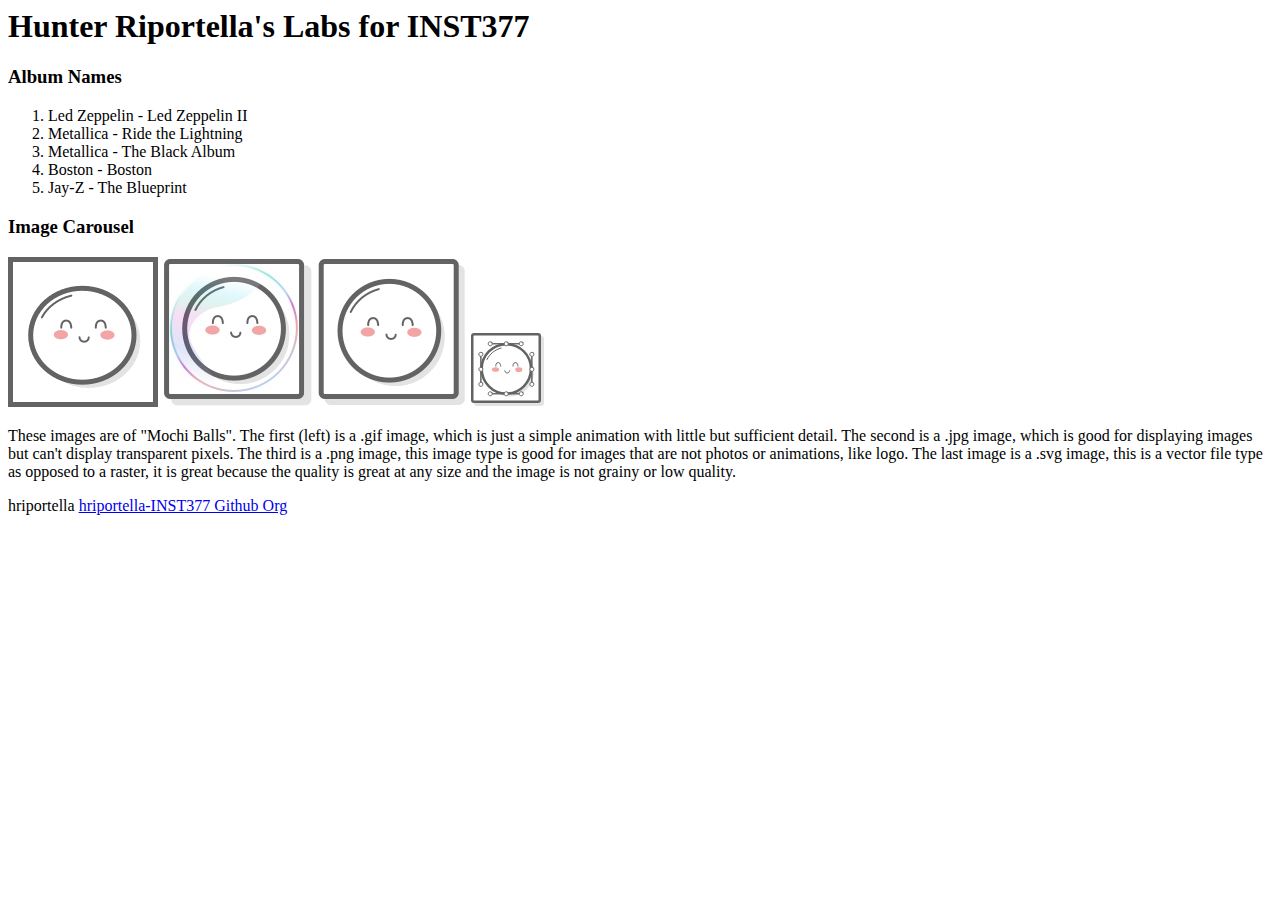
<file: client/lab_1/index.html>
<html lang="en">
<head>
  <meta charset="UTF-8">
  <meta http-equiv="X-UA-Compatible" content="IE=edge">
  <meta name="viewport" content="width=device-width, initial-scale=1.0">
  <title>Hunter Riportella Lab 1</title>
</head>
<body>
  <div>
    <header><h1>Hunter Riportella's Labs for INST377</h1></header>
    <div>
      <div>
        <h3>Album Names</h3>
        <ol>
          <li>Led Zeppelin - Led Zeppelin II</li>
          <li>Metallica - Ride the Lightning</li>
          <li>Metallica - The Black Album</li>
          <li>Boston - Boston</li>
          <li>Jay-Z - The Blueprint</li>
        </ol>
      </div>
      <div>
        <h3>Image Carousel</h3>
        <div> 
          <img src="image/mochi.gif" width = '150' alt="A dancing mochi ball">
          <img src="image/mochi.jpg" width = '150' alt="A mochi ball in a bubble">
          <img src="image/mochi.png" width = '150' alt="A mochi ball">
          <img src="image/mochi.svg" width = '75' alt="A mochi ball">
        </div>
        <div>
          <p>These images are of "Mochi Balls".
            The first (left) is a .gif image, which is just a simple animation with little but sufficient detail.
            The second is a .jpg image, which is good for displaying images but can't display transparent pixels.
            The third is a .png image, this image type is good for images that are not photos or animations, like logo.
            The last image is a .svg image, this is a vector file type as opposed to a raster, it is great 
            because the quality is great at any size and the image is not grainy or low quality.</p> 
        </div>
      </div>
    </div>
  </div>
  <footer>hriportella <a href="http://github.com/hriportella/INST377-Lab-Work" target="_blank" rel="noopener noreferrer">hriportella-INST377 Github Org</a></footer>
</body>
</html>
</file>
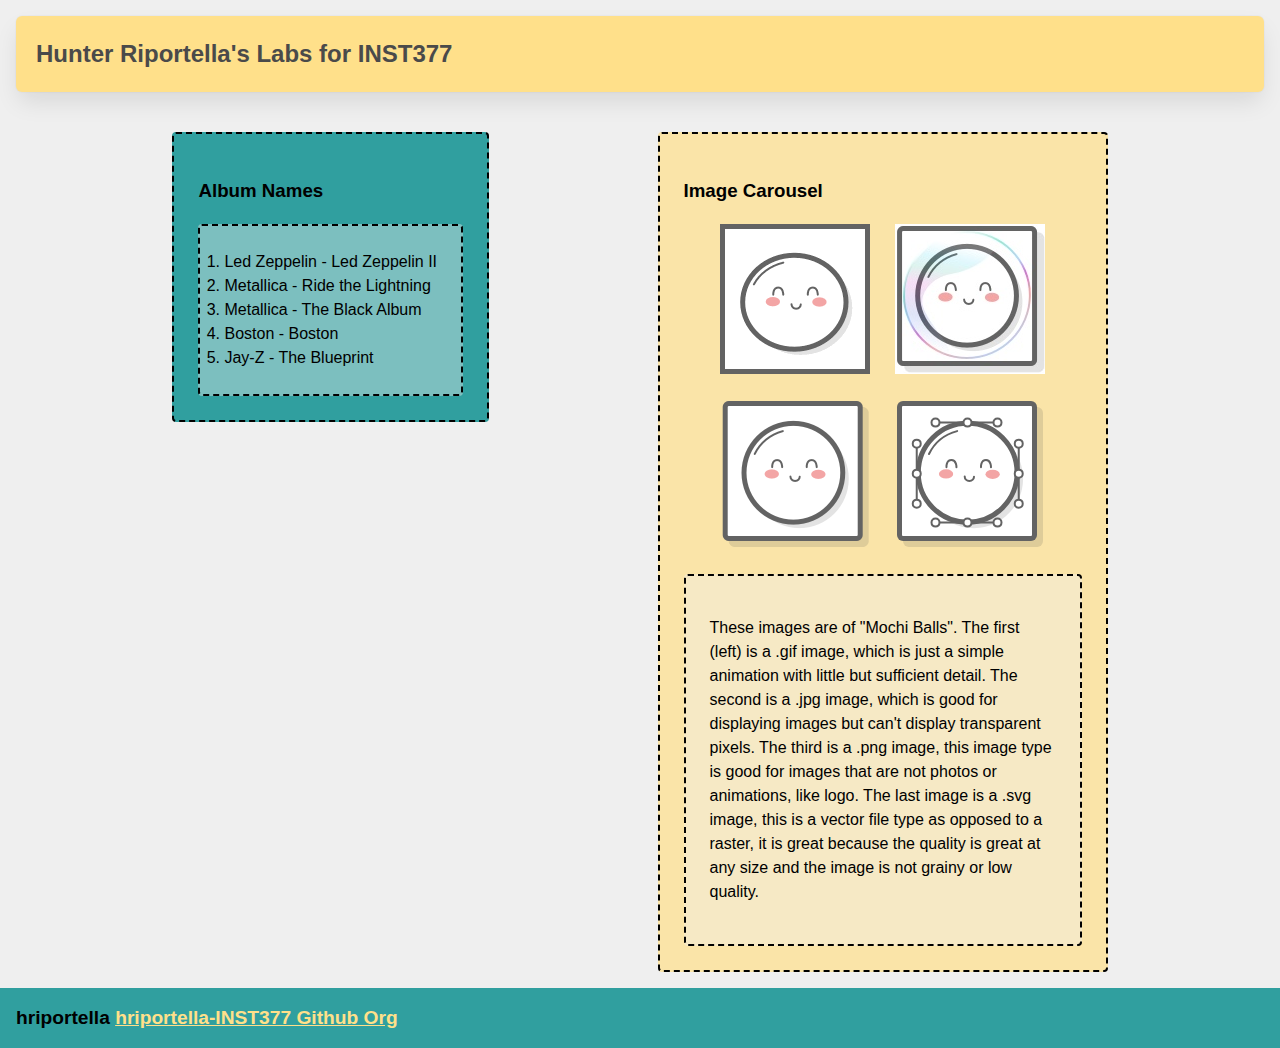
<file: client/lab_2/index.html>
<html lang="en">
<head>
  <meta charset="UTF-8">
  <meta http-equiv="X-UA-Compatible" content="IE=edge">
  <meta name="viewport" content="width=device-width, initial-scale=1.0">
  <title>Hunter Riportella Lab 1</title>
  <link rel="stylesheet" href="style.css">
</head>
<body>
  <div class="wrapper">
    <header class="header"><h1 class="header h1 ">Hunter Riportella's Labs for INST377</h1></header>
    <div class="container">
      <div class="left_section box">
        <h3>Album Names</h3>
        <ol class="box">
          <li>Led Zeppelin - Led Zeppelin II</li>
          <li>Metallica - Ride the Lightning</li>
          <li>Metallica - The Black Album</li>
          <li>Boston - Boston</li>
          <li>Jay-Z - The Blueprint</li>
        </ol>
      </div>
      <div class="right_section box">
        <h3>Image Carousel</h3>
        <div class="grid"> 
          <img class="grid img" src="image/mochi.gif" alt="A dancing mochi ball">
          <img class="grid img" src="image/mochi.jpg" alt="A mochi ball in a bubble">
          <img class="grid img" src="image/mochi.png" alt="A mochi ball">
          <img class="grid img" src="image/mochi.svg" alt="A mochi ball">
        </div>
        <div class="box">
          <p>These images are of "Mochi Balls".
            The first (left) is a .gif image, which is just a simple animation with little but sufficient detail.
            The second is a .jpg image, which is good for displaying images but can't display transparent pixels.
            The third is a .png image, this image type is good for images that are not photos or animations, like logo.
            The last image is a .svg image, this is a vector file type as opposed to a raster, it is great 
            because the quality is great at any size and the image is not grainy or low quality.</p> 
        </div>
      </div>
    </div>
  </div>
  <footer class="footer">hriportella <a href="http://github.com/hriportella/INST377-Lab-Work" target="_blank" rel="noopener noreferrer">hriportella-INST377 Github Org</a></footer>
</body>
</html>
</file>
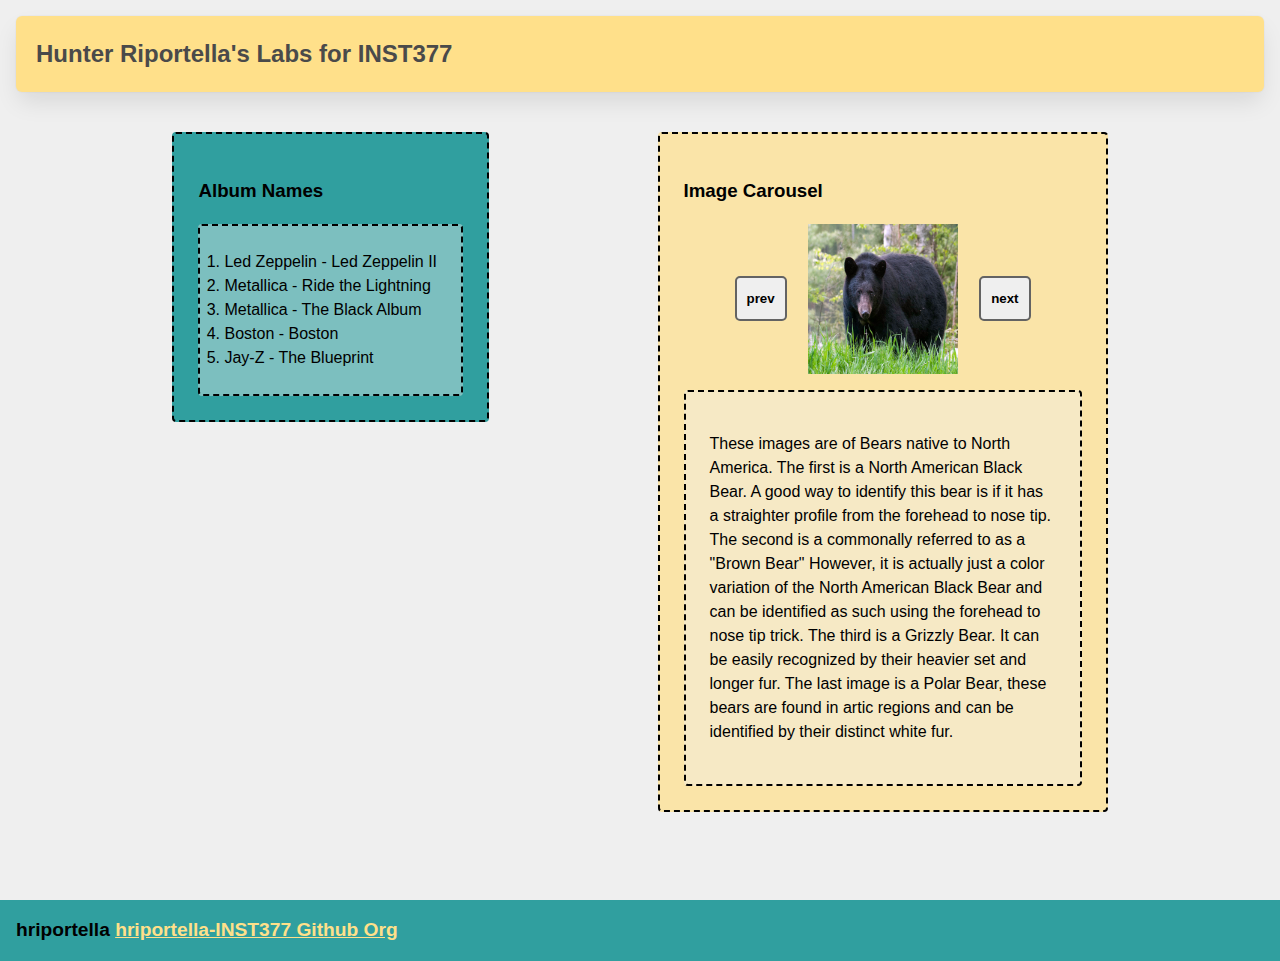
<file: client/lab_3/index.html>
<html lang="en">
<head>
  <meta charset="UTF-8">
  <meta http-equiv="X-UA-Compatible" content="IE=edge">
  <meta name="viewport" content="width=device-width, initial-scale=1.0">
  <title>Hunter Riportella Lab 1</title>
  <link rel="stylesheet" href="style.css">
</head>
<body>
  <div class="wrapper">
    <header class="header"><h1 class="header h1 ">Hunter Riportella's Labs for INST377</h1></header>
    <div class="container">
      <div class="left_section box">
        <h3>Album Names</h3>
        <ol class="box">
          <li>Led Zeppelin - Led Zeppelin II</li>
          <li>Metallica - Ride the Lightning</li>
          <li>Metallica - The Black Album</li>
          <li>Boston - Boston</li>
          <li>Jay-Z - The Blueprint</li>
        </ol>
      </div>
      <div class="right_section box">
        <h3>Image Carousel</h3>
        <div class="carousel">
            <button class="prev">prev</button>
            <div class="slides">
              <div class="carousel_item" visible><img id="slide_1" src="images/blackbear.png" alt="An image of Black Bear"></div>
              <div class="carousel_item" hidden><img id="slide_2" src="images/brownbear.png" alt="An image of Brown Bear"></div>
              <div class="carousel_item" hidden><img id="slide_3" src="images/grizzlybear.png" alt="An image of Grizzly Bear"></div>
              <div class="carousel_item" hidden><img id="slide_4" src="images/polarbear.png" alt="An image of Polar Bear"></div>
            </div>
            <button class="next">next</button>
        </div>
        <div class="box">
          <p>These images are of Bears native to North America.
            The first is a North American Black Bear. 
            A good way to identify this bear is if it has a straighter profile from the forehead to nose tip.
            The second is a commonally referred to as a "Brown Bear"
            However, it is actually just a color variation of the North American Black Bear 
            and can be identified as such using the forehead to nose tip trick.
            The third is a Grizzly Bear. It can be easily recognized by their heavier set and longer fur.
            The last image is a Polar Bear, these bears are found in artic regions and can be identified by their distinct white fur.</p> 
        </div>
      </div>
    </div>
  </div>
  <footer class="footer">hriportella <a href="http://github.com/hriportella/INST377-Lab-Work" target="_blank" rel="noopener noreferrer">hriportella-INST377 Github Org</a></footer>
  <script src="script.js" ></script>
</body>
</html>
</file>
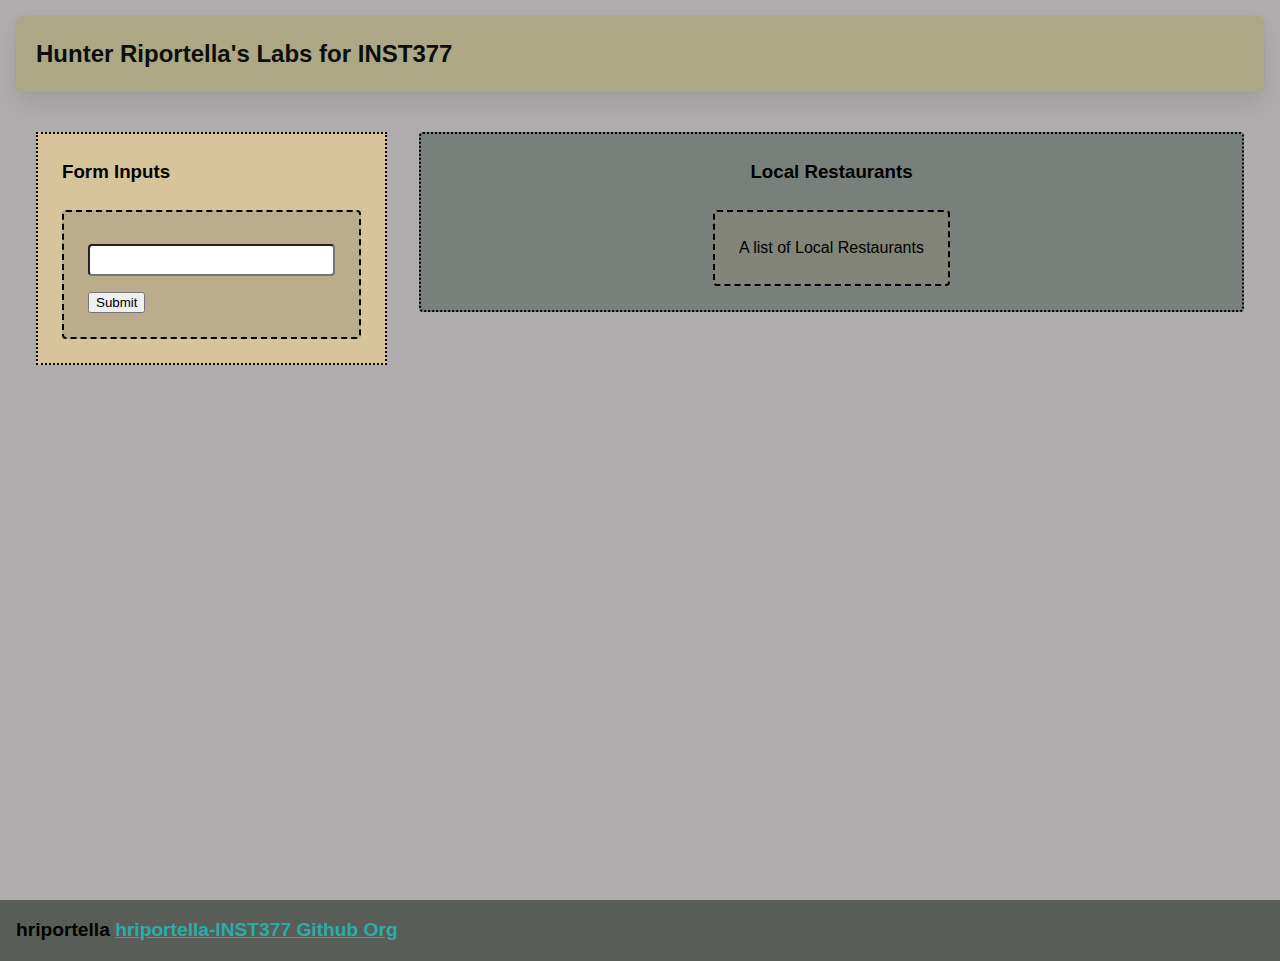
<file: client/lab_4/index.html>
<html lang="en">
<head>
    <meta charset="UTF-8">
    <meta http-equiv="X-UA-Compatible" content="IE=edge">
    <meta name="viewport" content="width=device-width, initial-scale=1.0">
    <title>Hunter Riportella's Labs for INST377</title>
    <link rel="stylesheet" href="style.css">
</head>
<body>
    <div class="wrapper">
        <header class="header">
            <h1>Hunter Riportella's Labs for INST377</h1>
        </header>
        <div class="container">
            <div class="left_section">
                    <h3>Form Inputs</h3>
                <form action="/api" class="box">
                    <label for="resto"></label>
                    <input type="text" name="resto" id="resto">
                    <button type="submit">Submit</button>
                </form>
            </div>
            <div class="right_section box">
                <h3>Local Restaurants</h3>
                <div class="restaurant_list box">A list of Local Restaurants</div>
            </div>
        </div>
    </div>
<footer class="footer">hriportella <a href="http://github.com/hriportella/INST377-Lab-Work" target="_blank" rel="noopener noreferrer">hriportella-INST377 Github Org</a></footer>
</body>
</html>
</file>
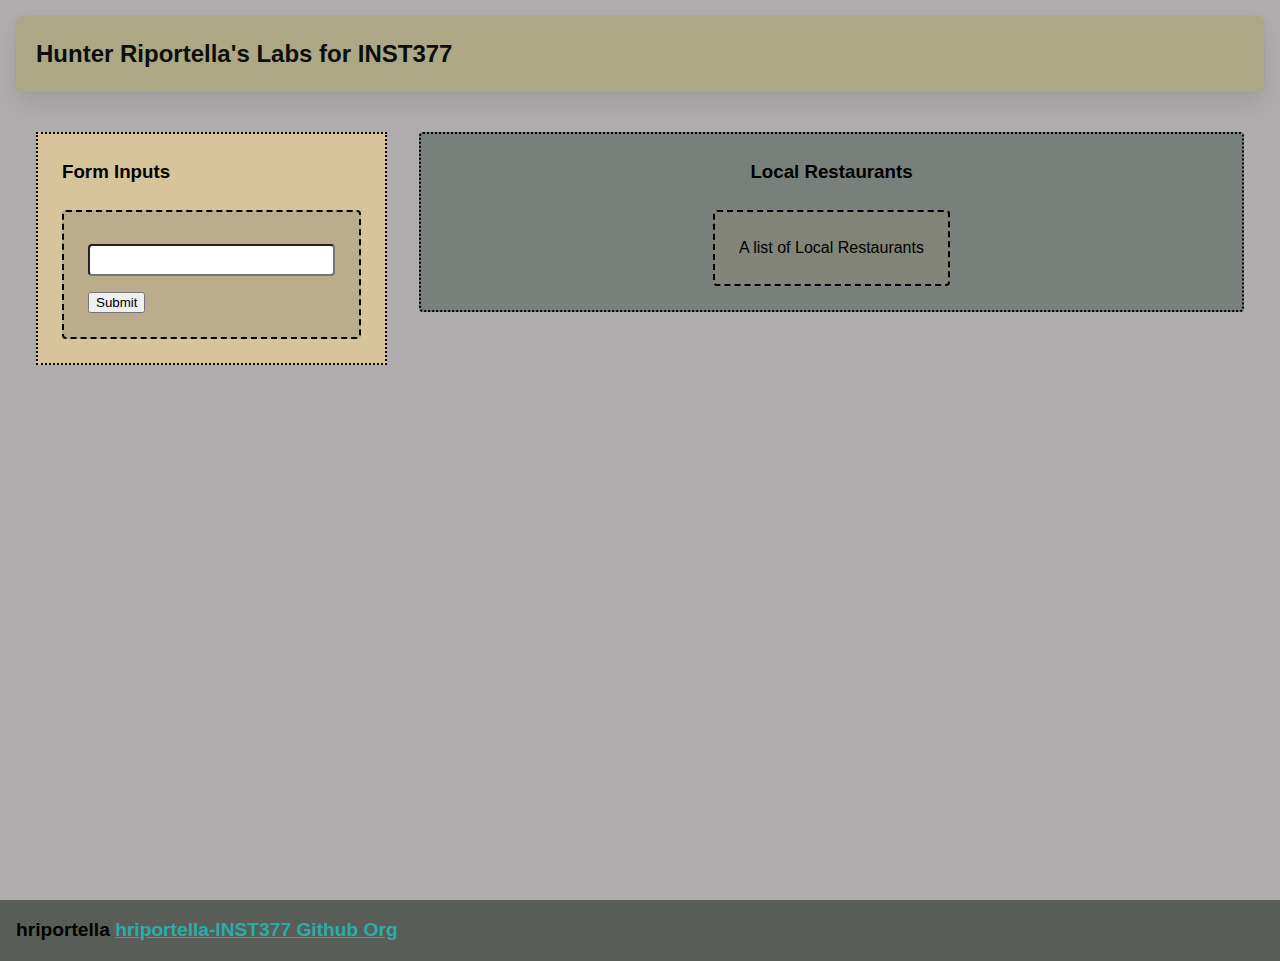
<file: client/lab_5/index.html>
<html lang="en">
<head>
    <meta charset="UTF-8">
    <meta http-equiv="X-UA-Compatible" content="IE=edge">
    <meta name="viewport" content="width=device-width, initial-scale=1.0">
    <title>Hunter Riportella's Labs for INST377</title>
    <link rel="stylesheet" href="style.css">
</head>
<body>
    <div class="wrapper">
        <header class="header">
            <h1>Hunter Riportella's Labs for INST377</h1>
        </header>
        <div class="container">
            <div class="left_section">
                    <h3>Form Inputs</h3>
                <form action="/api" class="box main_form">
                    <label for="resto"></label>
                    <input type="text" name="resto" id="resto">
                    <button type="submit">Submit</button>
                </form>
            </div>
            <div class="right_section box">
                <h3>Local Restaurants</h3>
                <div class="restaurant_list box">A list of Local Restaurants</div>
            </div>
        </div>
    </div>
    <footer class="footer">hriportella <a href="http://github.com/hriportella/INST377-Lab-Work" target="_blank" rel="noopener noreferrer">hriportella-INST377 Github Org</a></footer>
    <script src="./script.js"></script>
</body>
</html>

<!-- Bring in your successful HTML/CSS from the Flexbox lab -->
<!-- Your page will need a form in it with an 'action' to /api and a single text field with an id/name of "resto" -->
<!-- If you open /routes/apiRoutes and go to line 38 you will find the server side answer to your request! -->

<!-- Temporarily unhook your script.js file from your main index file -->
</file>
<file: client/lab_2/style.css>
* {
  box-sizing: border-box;
}

/* 
  These rules apply to actual HTML elements with no labelling!
  So: they style the tags directly
*/

html {
  background-color: #fff;
  font-size: 16px;
  min-width: 300px;
  overflow-x: hidden;
  overflow-y: scroll;

  /* these are specific to different browsers */
  -moz-osx-font-smoothing: grayscale;
  -webkit-font-smoothing: antialiased;
  text-rendering: optimizeLegibility;
  -webkit-text-size-adjust: 100%;
  -moz-text-size-adjust: 100%;
  text-size-adjust: 100%;
}

body {
  margin: 0;
  padding: 0;

  font-family: ‘Segoe UI’, Candara, ‘Bitstream Vera Sans’, ‘DejaVu Sans’, ‘Bitsream Vera Sans’, ‘Trebuchet MS’, Verdana, ‘Verdana Ref’, sans-serif;
  font-weight: 400;
  line-height: 1.5;
  background-color: rgb(239, 239, 239);
}


a {
  display: inline-block;
  text-decoration: none;
}

h2 {
  margin:0;
  padding:0;
  padding-bottom:1.5rem;
}

form {
  accent-color: hsla(120, 100%, 50%, 0.482);
}

/*
  - These styles use 'class names'
  - You can apply them by using the 'class' attribute on your HTML
  - like this: <div class="wrapper">
  - note that the period vanishes there!
*/


.wrapper {
  min-height: 100vh;
  display: flex;
  flex-direction: column;
  margin: 0;
  flex: 1;
}

.container {
  margin: 0 20px;
  display: flex;
  justify-content: space-evenly;
  align-items: start;
  flex:1;
}

.header {
  padding-top: 1rem;
  padding-left: 1rem;
  padding-right: 1rem;
  padding-bottom: 1.5rem;
}


/*
  This rule implies that the H1 tag lives within another HTML tag
  It "inherits" some rules from the above
  Those rules won't apply to an h1 that's outside a block with the class of 'header'
*/

.header h1 {
  display: block;
  /* this will push other blocks out of the way */

  /* colors */
  background-color: #ffe08a;
  color: #4a4a4a;

  /* shapes */
  border-radius: 6px;
  font-size: 1.5rem;
  padding: 1.25rem;
  margin:0; /* removing the margin on h1 tags means the header pins to the top if we move it around */


  /* box-shadows are fancy */
  box-shadow: 0 0.5em 1em -0.125em rgb(10 10 10 / 10%), 0 0 0 1px rgb(10 10 10 / 2%);
}


/*
  Rules can be combined on a block to apply the 'cascade' in order
  So you can use two classnames in a single class attribute
  like: <div class="box section">

  Rules may combine in unexpected ways - remember that the LAST thing written in this file will have "priority"
  And will be what displays in your client
*/

.box {
  background-color: rgba(239, 239, 239, 0.40);
  border: 2px dashed;
  border-radius: 4px;

  width: fit-content;
  height:fit-content;
  padding: 1.5rem;
  margin: 0 auto;
}

.left_section {
  background-color: rgba(0, 139, 139, 0.8);
  flex: 0 1 auto;
  margin: 1rem;
  padding: 1.5rem;
}

.right_section {
  background-color: rgba(255, 224, 138, 0.7);
  flex: 1 2 auto;
  margin: 1rem;
  align-items: center;
  max-width: 450px;
}

/*
  This block is actually dependent on the "container" block having a flex set on it
  and the "wrapper" block displaying as a flex column with a "vertical height" (vh) of 100.
  That serves to cram the footer to the bottom of the page.
*/

.footer {
  flex-shrink: 0;
  padding: 1rem;
  background-color: rgba(0, 139, 139, 0.8);
  font-size: 1.2rem;
  font-weight: 600;
}

.footer a {
  color: rgba(255, 224, 138, 1);
  text-decoration: underline;
}

/*
  This is an example of a 'pseudoclass'
  In this instance, it says what to do if a mouse hovers over a link
  This is pretty desktop-specific, since there's no hover function on touchscreens
*/
.footer a:hover {
  /* Hue, saturation, luminosity, alpha */
  background-color: hsla(0, 0%, 90%, 0.15);
  /* red, green, blue, alpha */
  color: rgb(246, 169, 93);
  text-decoration: none;
}

.subtitle {
  color: rgba(0, 0, 0, 0.8);
  margin: 0px;
  margin-bottom: 5px;
}


/* Deploy this with images as direct "children" and the images should pop into shape */
.grid {
  display: flex;
  justify-content: space-evenly;
  flex-flow: wrap;
  width: 350px;
  height: 350px;
  margin: 0 auto;
}

.grid img {
  width: 150px;
  height: 150px;
}
</file>
<file: client/lab_3/style.css>
* {
  box-sizing: border-box;
}

/* 
  These rules apply to actual HTML elements with no labelling!
  So: they style the tags directly
*/

html {
  background-color: #fff;
  font-size: 16px;
  min-width: 300px;
  overflow-x: hidden;
  overflow-y: scroll;

  /* these are specific to different browsers */
  -moz-osx-font-smoothing: grayscale;
  -webkit-font-smoothing: antialiased;
  text-rendering: optimizeLegibility;
  -webkit-text-size-adjust: 100%;
  -moz-text-size-adjust: 100%;
  text-size-adjust: 100%;
}

body {
  margin: 0;
  padding: 0;

  font-family: ‘Segoe UI’, Candara, ‘Bitstream Vera Sans’, ‘DejaVu Sans’, ‘Bitsream Vera Sans’, ‘Trebuchet MS’, Verdana, ‘Verdana Ref’, sans-serif;
  font-weight: 400;
  line-height: 1.5;
  background-color: rgb(239, 239, 239);
}


a {
  display: inline-block;
  text-decoration: none;
}

h2 {
  margin:0;
  padding:0;
  padding-bottom:1.5rem;
}

form {
  accent-color: hsla(120, 100%, 50%, 0.482);
}

/*
  - These styles use 'class names'
  - You can apply them by using the 'class' attribute on your HTML
  - like this: <div class="wrapper">
  - note that the period vanishes there!
*/


.wrapper {
  min-height: 100vh;
  display: flex;
  flex-direction: column;
  margin: 0;
  flex: 1;
}

.container {
  margin: 0 20px;
  display: flex;
  justify-content: space-evenly;
  align-items: start;
  flex:1;
}

.header {
  padding-top: 1rem;
  padding-left: 1rem;
  padding-right: 1rem;
  padding-bottom: 1.5rem;
}


/*
  This rule implies that the H1 tag lives within another HTML tag
  It "inherits" some rules from the above
  Those rules won't apply to an h1 that's outside a block with the class of 'header'
*/

.header h1 {
  display: block;
  /* this will push other blocks out of the way */

  /* colors */
  background-color: #ffe08a;
  color: #4a4a4a;

  /* shapes */
  border-radius: 6px;
  font-size: 1.5rem;
  padding: 1.25rem;
  margin:0; /* removing the margin on h1 tags means the header pins to the top if we move */


  /* box-shadows are fancy */
  box-shadow: 0 0.5em 1em -0.125em rgb(10 10 10 / 10%), 0 0 0 1px rgb(10 10 10 / 2%);
}


/*
  Rules can be combined on a block to apply the 'cascade' in order
  So you can use two classnames in a single class attribute
  like: <div class="box section">

  Rules may combine in unexpected ways - remember that the LAST thing written in this file will have "priority"
  And will be what displays in your client
*/

.box {
  background-color: rgba(239, 239, 239, 0.40);
  border: 2px dashed;
  border-radius: 4px;

  width: fit-content;
  height:fit-content;
  padding: 1.5rem;
  margin: 0 auto;
}

.left_section {
  background-color: rgba(0, 139, 139, 0.8);
  flex: 0 1 auto;
  margin: 1rem;
  padding: 1.5rem;
}

.right_section {
  background-color: rgba(255, 224, 138, 0.7);
  flex: 1 2 auto;
  margin: 1rem;
  align-items: center;
  max-width: 450px;
}

/*
  This block is actually dependent on the "container" block having a flex set on it
  and the "wrapper" block displaying as a flex column with a "vertical height" (vh) of 100.
  That serves to cram the footer to the bottom of the page.
*/

.footer {
  flex-shrink: 0;
  padding: 1rem;
  background-color: rgba(0, 139, 139, 0.8);
  font-size: 1.2rem;
  font-weight: 600;
}

.footer a {
  color: rgba(255, 224, 138, 1);
  text-decoration: underline;
}

/*
  This is an example of a 'pseudoclass'
  In this instance, it says what to do if a mouse hovers over a link
  This is pretty desktop-specific, since there's no hover function on touchscreens
*/
.footer a:hover {
  /* Hue, saturation, luminosity, alpha */
  background-color: hsla(0, 0%, 90%, 0.15);
  /* red, green, blue, alpha */
  color: rgb(246, 169, 93);
  text-decoration: none;
}

.subtitle {
  color: rgba(0, 0, 0, 0.8);
  margin: 0px;
  margin-bottom: 5px;
}


/* Deploy this with images as direct "children" and the images should pop into shape */
.grid {
  display: flex;
  justify-content: space-evenly;
  flex-flow: wrap;
  width: 350px;
  height: 350px;
  margin: 0 auto;
}

.grid img {
  width: 150px;
  height: 150px;
}


/* Carousel */
div.carousel {
  max-width: 300px;
  overflow: hidden;
  text-align: center;
  display: flex;
  flex-direction: row;
  align-items: center;
  justify-content: space-between;
  margin: 0 auto;
  margin-bottom: 1rem;
}

.carousel .slides {
  display: flex;
  overflow-x: auto;
  scroll-snap-type: x mandatory;
  scroll-behavior: smooth;
  -webkit-overflow-scrolling: touch;
}

/* .carousel_item, */
.hidden {
  display: none;
}

.visible {
  display: block;
}

.carousel_item img {
  /* 
    Setting width, rather than max-width or min-width,
    means annoying pop-ins won't happen
    but it also means you need to format your images to be compatible
    or they will stretch weird

    - try a tall one and see what happens
    - change the height on a fixed image size and see what happens
    - now make sure that images are _always_ square
    - ... there's a reason crop tools are popular in image editors
   */
  height: 150px;
  width: 150px; 
}

.prev,
.next {
  border: none;
  margin: 2px;
  text-align: center;
  border-radius: 5px;
  font-weight: bold;
  height: 45px;
  padding: 10px;
  line-height: 0; /* This centers a button's text! */
  border: 2px solid rgb(99,99,99); /* shorthand for how to do a border */
}

.prev:focus,
.next:focus {
  margin: 0;
  border-color: lightblue;
  /* Pick a good border colour and check out how it works with your buttons */
}

.prev:hover,
.next:hover {
  background-color: orange;
  /* Pick a good background colour for your hover pseudoclass */
}
</file>
<file: client/lab_4/style.css>
* {
  box-sizing: border-box;
}

/* 
  These rules apply to actual HTML elements with no labelling!
  So: they style the tags directly
*/

html {
  background-color: rgb(225, 202, 150);
  font-size: 16px;
  min-width: 300px;
  overflow-x: hidden;
  overflow-y: scroll;

  /* these are specific to different browsers */
  -moz-osx-font-smoothing: grayscale;
  -webkit-font-smoothing: antialiased;
  text-rendering: optimizeLegibility;
  -webkit-text-size-adjust: 100%;
  -moz-text-size-adjust: 100%;
  text-size-adjust: 100%;
}

body {
  margin: 0;
  padding: 0;

  font-family: ‘Segoe UI’, Candara, ‘Bitstream Vera Sans’, ‘DejaVu Sans’, ‘Bitsream Vera Sans’, ‘Trebuchet MS’, Verdana, ‘Verdana Ref’, sans-serif;
  font-weight: 400;
  line-height: 1.5;
  background-color: rgb(174, 172, 172);
}


a {
  display: inline-block;
  text-decoration: none;
}

h2, h3 {
  margin:0;
  padding:0;
  padding-bottom:1.5rem;
}

form {
  accent-color: hsla(120, 100%, 50%, 0.482);
}

/*
  - These styles use 'class names'
  - You can apply them by using the 'class' attribute on your HTML
  - like this: <div class="wrapper">
  - note that the period vanishes there!
*/


.wrapper {
  min-height: 100vh;
  display: flex;
  flex-direction: column;
  margin: 0;
  flex: 1;
}

.container {
  margin: 0 20px;
  display: flex;
  justify-content: space-evenly;
  align-items: start;
  flex:1;
}

.header {
  padding-top: 1rem;
  padding-left: 1rem;
  padding-right: 1rem;
  padding-bottom: 1.5rem;
}


/*
  This rule implies that the H1 tag lives within another HTML tag
  It "inherits" some rules from the above
  Those rules won't apply to an h1 that's outside a block with the class of 'header'
*/

.header h1 {
  display: block;
  /* this will push other blocks out of the way */

  /* colors */
  background-color: rgb(172, 168, 133);
  color: #0d0d0d;

  /* shapes */
  border-radius: 6px;
  font-size: 1.5rem;
  padding: 1.25rem;
  margin:0; /* removing the margin on h1 tags means the header pins to the top if we move */


  /* box-shadows are fancy */
  box-shadow: 0 0.5em 1em -0.125em rgb(10 10 10 / 10%), 0 0 0 1px rgb(10 10 10 / 2%);
}


/*
  Rules can be combined on a block to apply the 'cascade' in order
  So you can use two classnames in a single class attribute
  like: <div class="box section">

  Rules may combine in unexpected ways - remember that the LAST thing written in this file will have "priority"
  And will be what displays in your client
*/

.box {
  background-color: rgba(145, 139, 118, 0.40);
  border: 2px dashed;
  border-radius: 4px;

  width: fit-content;
  height:fit-content;
  padding: 1.5rem;
  margin: 0 auto;
}

.left_section {
  background-color: rgba(225, 202, 150, 0.8);
  flex: 0 1 auto;
  margin: 1rem;
  padding: 1.5rem;
  border: 2px dotted;
}

.right_section {
  background-color: rgba(98, 108, 102, 0.7);
  flex: 1 2 auto;
  margin: 1rem;
  border: 2px dotted;
  align-items: center;
  justify-content: center;
  display: flex;
  flex-direction: column;
}

/*
  This block is actually dependent on the "container" block having a flex set on it
  and the "wrapper" block displaying as a flex column with a "vertical height" (vh) of 100.
  That serves to cram the footer to the bottom of the page.
*/

.footer {
  flex-shrink: 0;
  padding: 1rem;
  background-color: rgba(67, 74, 66, 0.8);
  font-size: 1.2rem;
  font-weight: 600;
}

.footer a {
  color: rgb(41, 174, 167);
  text-decoration: underline;
}

/*
  This is an example of a 'pseudoclass'
  In this instance, it says what to do if a mouse hovers over a link
  This is pretty desktop-specific, since there's no hover function on touchscreens
*/
.footer a:hover {
  /* Hue, saturation, luminosity, alpha */
  background-color: hsla(0, 0%, 90%, 0.15);
  /* red, green, blue, alpha */
  color: rgb(246, 169, 93);
  text-decoration: none;
}

.subtitle {
  color: rgba(0, 0, 0, 0.8);
  margin: 0px;
  margin-bottom: 5px;
}


/* Deploy this with images as direct "children" and the images should pop into shape */
.grid {
  display: flex;
  justify-content: space-evenly;
  flex-flow: wrap;
  width: 350px;
  height: 350px;
  margin: 0 auto;
}

.grid img {
  width: 150px;
  height: 150px;
}


/* Carousel */
div.carousel {
  max-width: 300px;
  overflow: hidden;
  text-align: center;
  display: flex;
  flex-direction: row;
  align-items: center;
  justify-content: space-between;
  margin: 0 auto;
  margin-bottom: 1rem;
}

.carousel .slides {
  display: flex;
  overflow-x: auto;
  scroll-snap-type: x mandatory;
  scroll-behavior: smooth;
  -webkit-overflow-scrolling: touch;
}

/* .carousel_item, */
.hidden {
  display: none;
}

.visible {
  display: block;
}

.carousel_item img {
  /* 
    Setting width, rather than max-width or min-width,
    means annoying pop-ins won't happen
    but it also means you need to format your images to be compatible
    or they will stretch weird

    - try a tall one and see what happens
    - change the height on a fixed image size and see what happens
    - now make sure that images are _always_ square
    - ... there's a reason crop tools are popular in image editors
   */
  height: 150px;
  width: 150px; 
}

.prev,
.next {
  border: none;
  margin: 2px;
  text-align: center;
  border-radius: 5px;
  font-weight: bold;
  height: 45px;
  padding: 10px;
  line-height: 0; /* This centers a button's text! */
  border: 2px solid rgb(99,99,99); /* shorthand for how to do a border */
}

.prev:focus,
.next:focus {
  margin: 0;
  border-color: lightblue;
  /* Pick a good border colour and check out how it works with your buttons */
}

.prev:hover,
.next:hover {
  background-color: orange;
  /* Pick a good background colour for your hover pseudoclass */
}

/*
Form Styles
*/

form input {
    /* This is a hack to make sure our boxes line up with one another nicely */
    width: 100%;
    width: -moz-available;          /* WebKit-based browsers will ignore this. */
    width: -webkit-fill-available;  /* Mozilla-based browsers will ignore this. */
    width: fill-available;

    /* here we are setting white space correctly */
    margin-bottom: 1rem;
    height: 2rem;
    border-radius: 4px;
  }

form label {
  width: 100%;
  width: -moz-available;          /* WebKit-based browsers will ignore this. */
  width: -webkit-fill-available;  /* Mozilla-based browsers will ignore this. */
  width: fill-available;
  align-items: flex-start;

  display: block; /* this turns the label text into a box we can set margins on */
  margin-bottom: 0.5rem;
}

/* How To Write A Media Query For Small Screens */

@media only screen and (max-width: 736px){
    /* Rules in here will only apply when a screen is the correct size */
    /* check it out by using your developer tools to shrink your screen-size */
    .container {
      background-color: rgba(43, 105, 57, 0.65);
      flex-direction: column;
      justify-content: center;
      align-items: center;
    }
}
</file>
<file: client/lab_5/style.css>
* {
    box-sizing: border-box;
  }
  
  /* 
    These rules apply to actual HTML elements with no labelling!
    So: they style the tags directly
  */
  
  html {
    background-color: rgb(225, 202, 150);
    font-size: 16px;
    min-width: 300px;
    overflow-x: hidden;
    overflow-y: scroll;
  
    /* these are specific to different browsers */
    -moz-osx-font-smoothing: grayscale;
    -webkit-font-smoothing: antialiased;
    text-rendering: optimizeLegibility;
    -webkit-text-size-adjust: 100%;
    -moz-text-size-adjust: 100%;
    text-size-adjust: 100%;
  }
  
  body {
    margin: 0;
    padding: 0;
  
    font-family: ‘Segoe UI’, Candara, ‘Bitstream Vera Sans’, ‘DejaVu Sans’, ‘Bitsream Vera Sans’, ‘Trebuchet MS’, Verdana, ‘Verdana Ref’, sans-serif;
    font-weight: 400;
    line-height: 1.5;
    background-color: rgb(174, 172, 172);
  }
  
  
  a {
    display: inline-block;
    text-decoration: none;
  }
  
  h2, h3 {
    margin:0;
    padding:0;
    padding-bottom:1.5rem;
  }
  
  form {
    accent-color: hsla(120, 100%, 50%, 0.482);
  }
  
  /*
    - These styles use 'class names'
    - You can apply them by using the 'class' attribute on your HTML
    - like this: <div class="wrapper">
    - note that the period vanishes there!
  */
  
  
  .wrapper {
    min-height: 100vh;
    display: flex;
    flex-direction: column;
    margin: 0;
    flex: 1;
  }
  
  .container {
    margin: 0 20px;
    display: flex;
    justify-content: space-evenly;
    align-items: start;
    flex:1;
  }
  
  .header {
    padding-top: 1rem;
    padding-left: 1rem;
    padding-right: 1rem;
    padding-bottom: 1.5rem;
  }
  
  
  /*
    This rule implies that the H1 tag lives within another HTML tag
    It "inherits" some rules from the above
    Those rules won't apply to an h1 that's outside a block with the class of 'header'
  */
  
  .header h1 {
    display: block;
    /* this will push other blocks out of the way */
  
    /* colors */
    background-color: rgb(172, 168, 133);
    color: #0d0d0d;
  
    /* shapes */
    border-radius: 6px;
    font-size: 1.5rem;
    padding: 1.25rem;
    margin:0; /* removing the margin on h1 tags means the header pins to the top if we move */
  
  
    /* box-shadows are fancy */
    box-shadow: 0 0.5em 1em -0.125em rgb(10 10 10 / 10%), 0 0 0 1px rgb(10 10 10 / 2%);
  }
  
  
  /*
    Rules can be combined on a block to apply the 'cascade' in order
    So you can use two classnames in a single class attribute
    like: <div class="box section">
  
    Rules may combine in unexpected ways - remember that the LAST thing written in this file will have "priority"
    And will be what displays in your client
  */
  
  .box {
    background-color: rgba(145, 139, 118, 0.40);
    border: 2px dashed;
    border-radius: 4px;
  
    width: fit-content;
    height:fit-content;
    padding: 1.5rem;
    margin: 0 auto;
  }
  
  .left_section {
    background-color: rgba(225, 202, 150, 0.8);
    flex: 0 1 auto;
    margin: 1rem;
    padding: 1.5rem;
    border: 2px dotted;
  }
  
  .right_section {
    background-color: rgba(98, 108, 102, 0.7);
    flex: 1 2 auto;
    margin: 1rem;
    border: 2px dotted;
    align-items: center;
    justify-content: center;
    display: flex;
    flex-direction: column;
  }
  
  /*
    This block is actually dependent on the "container" block having a flex set on it
    and the "wrapper" block displaying as a flex column with a "vertical height" (vh) of 100.
    That serves to cram the footer to the bottom of the page.
  */
  
  .footer {
    flex-shrink: 0;
    padding: 1rem;
    background-color: rgba(67, 74, 66, 0.8);
    font-size: 1.2rem;
    font-weight: 600;
  }
  
  .footer a {
    color: rgb(41, 174, 167);
    text-decoration: underline;
  }
  
  /*
    This is an example of a 'pseudoclass'
    In this instance, it says what to do if a mouse hovers over a link
    This is pretty desktop-specific, since there's no hover function on touchscreens
  */
  .footer a:hover {
    /* Hue, saturation, luminosity, alpha */
    background-color: hsla(0, 0%, 90%, 0.15);
    /* red, green, blue, alpha */
    color: rgb(246, 169, 93);
    text-decoration: none;
  }
  
  .subtitle {
    color: rgba(0, 0, 0, 0.8);
    margin: 0px;
    margin-bottom: 5px;
  }
  
  
  /* Deploy this with images as direct "children" and the images should pop into shape */
  .grid {
    display: flex;
    justify-content: space-evenly;
    flex-flow: wrap;
    width: 350px;
    height: 350px;
    margin: 0 auto;
  }
  
  .grid img {
    width: 150px;
    height: 150px;
  }
  
  
  /* Carousel */
  div.carousel {
    max-width: 300px;
    overflow: hidden;
    text-align: center;
    display: flex;
    flex-direction: row;
    align-items: center;
    justify-content: space-between;
    margin: 0 auto;
    margin-bottom: 1rem;
  }
  
  .carousel .slides {
    display: flex;
    overflow-x: auto;
    scroll-snap-type: x mandatory;
    scroll-behavior: smooth;
    -webkit-overflow-scrolling: touch;
  }
  
  /* .carousel_item, */
  .hidden {
    display: none;
  }
  
  .visible {
    display: block;
  }
  
  .carousel_item img {
    /* 
      Setting width, rather than max-width or min-width,
      means annoying pop-ins won't happen
      but it also means you need to format your images to be compatible
      or they will stretch weird
  
      - try a tall one and see what happens
      - change the height on a fixed image size and see what happens
      - now make sure that images are _always_ square
      - ... there's a reason crop tools are popular in image editors
     */
    height: 150px;
    width: 150px; 
  }
  
  .prev,
  .next {
    border: none;
    margin: 2px;
    text-align: center;
    border-radius: 5px;
    font-weight: bold;
    height: 45px;
    padding: 10px;
    line-height: 0; /* This centers a button's text! */
    border: 2px solid rgb(99,99,99); /* shorthand for how to do a border */
  }
  
  .prev:focus,
  .next:focus {
    margin: 0;
    border-color: lightblue;
    /* Pick a good border colour and check out how it works with your buttons */
  }
  
  .prev:hover,
  .next:hover {
    background-color: orange;
    /* Pick a good background colour for your hover pseudoclass */
  }
  
  /*
  Form Styles
  */
  
  form input {
      /* This is a hack to make sure our boxes line up with one another nicely */
      width: 100%;
      width: -moz-available;          /* WebKit-based browsers will ignore this. */
      width: -webkit-fill-available;  /* Mozilla-based browsers will ignore this. */
      width: fill-available;
  
      /* here we are setting white space correctly */
      margin-bottom: 1rem;
      height: 2rem;
      border-radius: 4px;
    }
  
  form label {
    width: 100%;
    width: -moz-available;          /* WebKit-based browsers will ignore this. */
    width: -webkit-fill-available;  /* Mozilla-based browsers will ignore this. */
    width: fill-available;
    align-items: flex-start;
  
    display: block; /* this turns the label text into a box we can set margins on */
    margin-bottom: 0.5rem;
  }
  
  /* How To Write A Media Query For Small Screens */
  
  @media only screen and (max-width: 736px){
      /* Rules in here will only apply when a screen is the correct size */
      /* check it out by using your developer tools to shrink your screen-size */
      .container {
        background-color: rgba(43, 105, 57, 0.65);
        flex-direction: column;
        justify-content: center;
        align-items: center;
      }
  }

/* CSS instructions for Lab 5 */
/* Bring in your successful CSS from week 4 */
/* In your #map rule, set map to display:none; to temporarily hide your map box */
</file>
